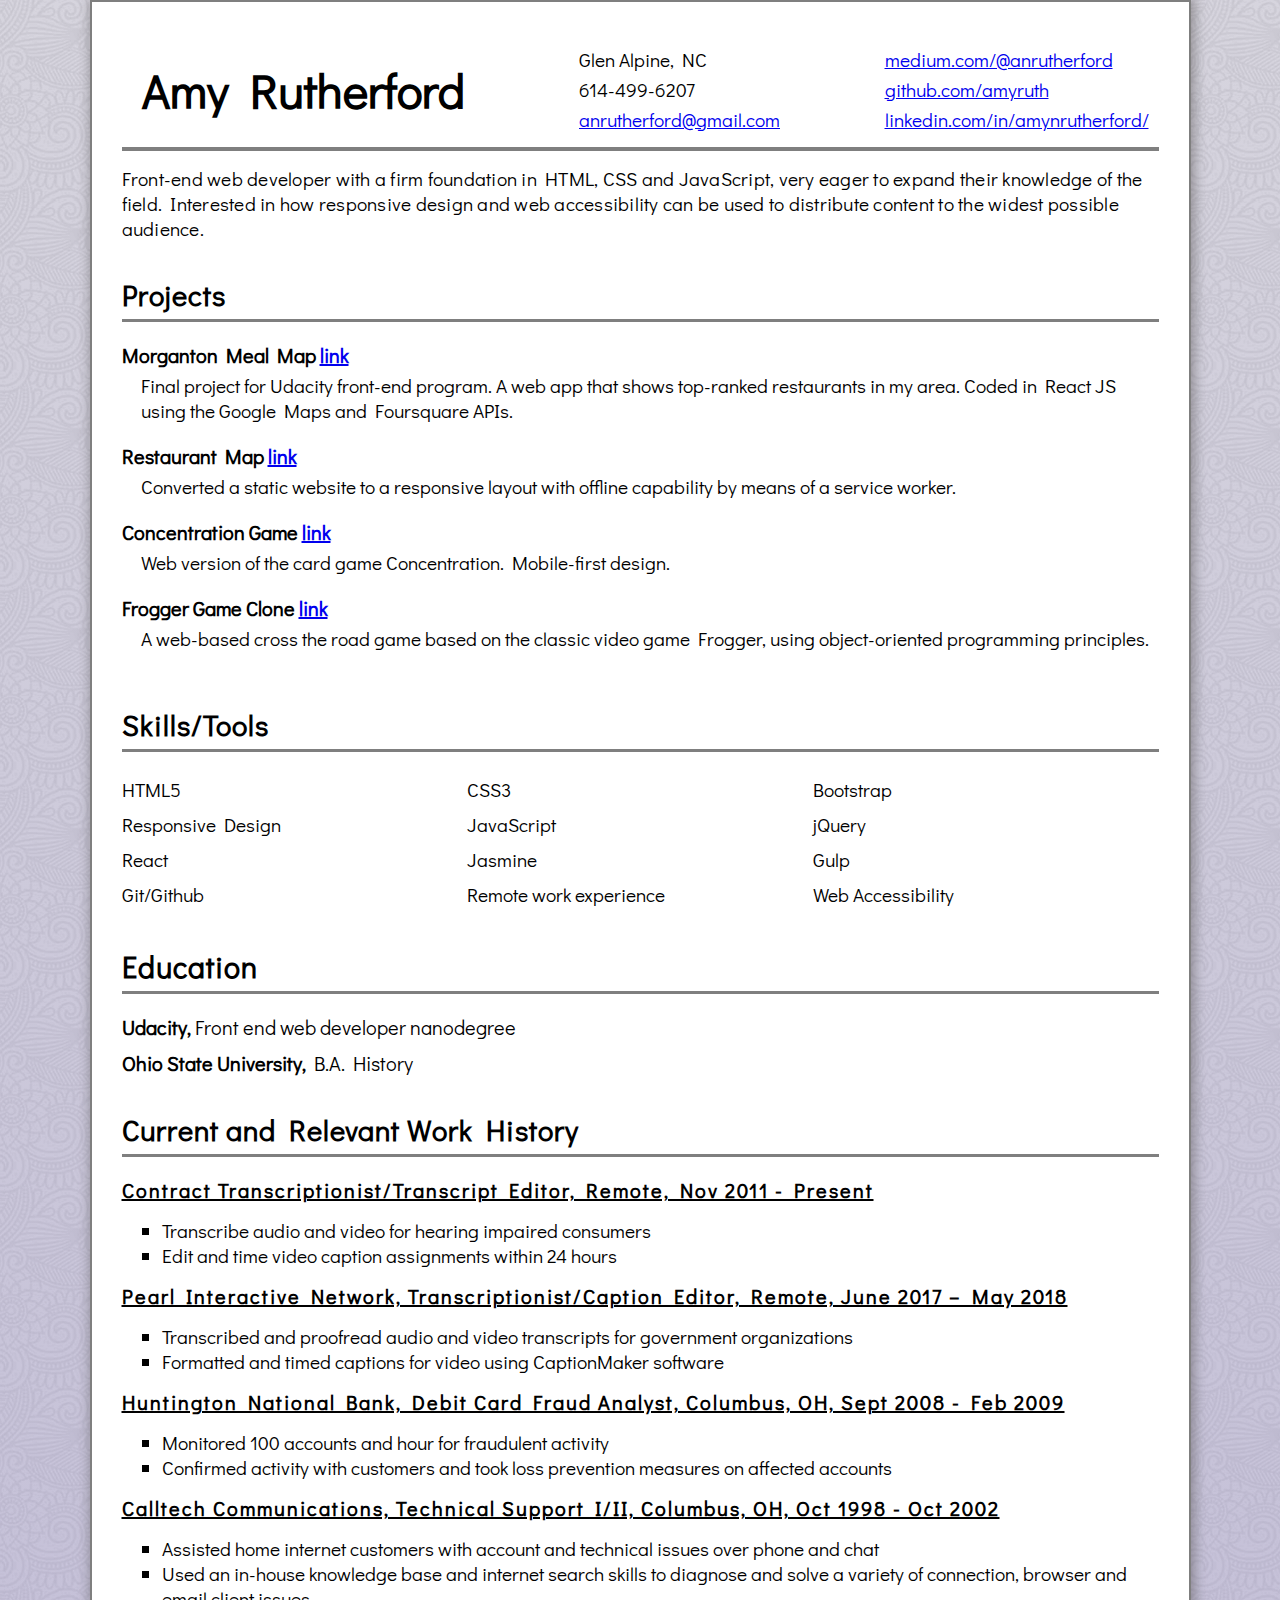
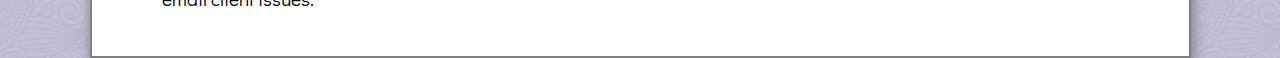
<file: index.html>
<!DOCTYPE html>
<html lang="en">
<head>
	<meta charset="UTF-8">
	<meta name="viewport" content="width=device-width, initial-scale=1.0">
	<meta http-equiv="X-UA-Compatible" content="ie=edge">
	<title>Resume of Amy Rutherford</title>
	<link href="https://fonts.googleapis.com/css?family=Didact+Gothic" rel="stylesheet">
	<link rel='stylesheet' type='text/css' href="styles.css">
	<link rel='stylesheet' type="text/css" href="responsive.css">
	<link rel="stylesheet" type="text/css" href="print.css">
</head>
<body>
	<main>
		<header>
			<h1 id="myname">Amy Rutherford</h1>
			<div class="mail-phone">
				<p>Glen Alpine, NC</p>
				<p>614-499-6207</p>
				<p><a href="mailto:anrutherford@gmail.com">anrutherford@gmail.com</a></p>
			</div>


			<div class="links hidden">
				<p><a href="https://medium.com/@anrutherford">medium.com/@anrutherford</a></p>
				<p><a href="https://github.com/amyruth">github.com/amyruth</a></p>
				<p><a href="https://www.linkedin.com/in/amynrutherford/">linkedin.com/in/amynrutherford/</a></p>
			</div>
		</header>
		<p class="summary">
			Front-end web developer with a firm foundation in HTML, CSS and JavaScript, very eager to expand their knowledge of the field. Interested in how responsive design and web accessibility can be used to distribute content to the widest possible audience.
		</p>

		<section class="projects">
			<h2 class="res-heading">Projects</h2>
			<dl id="project-list">
				<dd>Morganton Meal Map <a href="https://nifty-wright-db1b4c.netlify.com/">link</a></dd>
				<dt>
					Final project for Udacity front-end program. A web app that shows top-ranked restaurants in my area. Coded in React JS using the Google Maps and Foursquare APIs.
				</dt>

				<dd>Restaurant Map <a href="https://goofy-pare-a25b4a.netlify.com/">link</a></dd>
				<dt>
					Converted a static website to a responsive layout with offline capability by means of a service worker.
				</dt>

				<dd>Concentration Game
					<a href="https://app.netlify.com/sites/gallant-booth-5a688e/overview">link</a>
				</dd>
				<dt>
					Web version of the card game Concentration. Mobile-first design.
				</dt>

				<dd>Frogger Game Clone
					<a href="https://clever-babbage-979bda.netlify.com/">link</a>
				</dd>
				<dt>
					A web-based cross the road game based on the classic video game Frogger, using object-oriented programming principles.
				</dt>
			</dl>
	
			
		</section>

		<section class="skills">
			<h2 class="res-heading">Skills/Tools</h2>
			<div class="skill-list">
				<p>HTML5</p>
				<p>CSS3</p>
				<p class='hidden'>Bootstrap</p>
				<p>Responsive Design</p>
				<p>JavaScript</p>
				<p class="hidden">jQuery</p>
				<p>React</p>
				<p class='hidden'>Jasmine</p>
				<p class='hidden'>Gulp</p>
				<p>Git/Github</p>
				<p class="hidden">Remote work experience</p>
				<p class='hidden'>Web Accessibility</p>
			</div>
		</section>

		<section class="education">
			<h2 class="res-heading">Education</h2>
			<p><span>Udacity, </span> Front end web developer nanodegree</p>
			<p><span>Ohio State University,</span> B.A. History</p>
		</section>

		<section class="work-history">
			<h2 class="res-heading">Current and Relevant Work History</h2>

			<section class="job">
				Contract Transcriptionist/Transcript Editor,
				Remote,
				Nov 2011 - Present
			</section>
			<div class="job-desc">
				<ul>
					<li>Transcribe audio and video for hearing impaired consumers</li>
					<li>Edit and time video caption assignments within 24 hours</li>
				</ul>
			</div>

			<section class="job">
				Pearl Interactive Network,
				Transcriptionist/Caption Editor,
				Remote,
				June 2017 – May 2018
			</section>
			<div class="job-desc">
				<ul>
					<li>Transcribed and proofread audio and video transcripts for government organizations</li>
					<li>Formatted and timed captions for video using CaptionMaker software</li>
				</ul>
			</div>
			
			<section class="job">
				Huntington National Bank, Debit Card Fraud Analyst, Columbus, OH, Sept 2008 - Feb 2009
			</section>
			<div class="job-desc">
				<ul>
					<li>Monitored 100 accounts and hour for fraudulent activity</li>
					<li>Confirmed activity with customers and took loss prevention measures on affected accounts</li>
				</ul>
			</div>

			<section class="job">
				Calltech Communications,
				Technical Support I/II,
				Columbus, OH,
				Oct 1998 - Oct 2002
			</section>
			<div class="job-desc">
					<ul>
						<li>Assisted home internet customers with account and technical issues over phone and chat</li>
						<li>Used an in-house knowledge base and internet search skills to diagnose and solve a variety of connection, browser and email client issues.</li>
					</ul>
				</div>
		</section>
	</main>


</body>
</html>
</file>
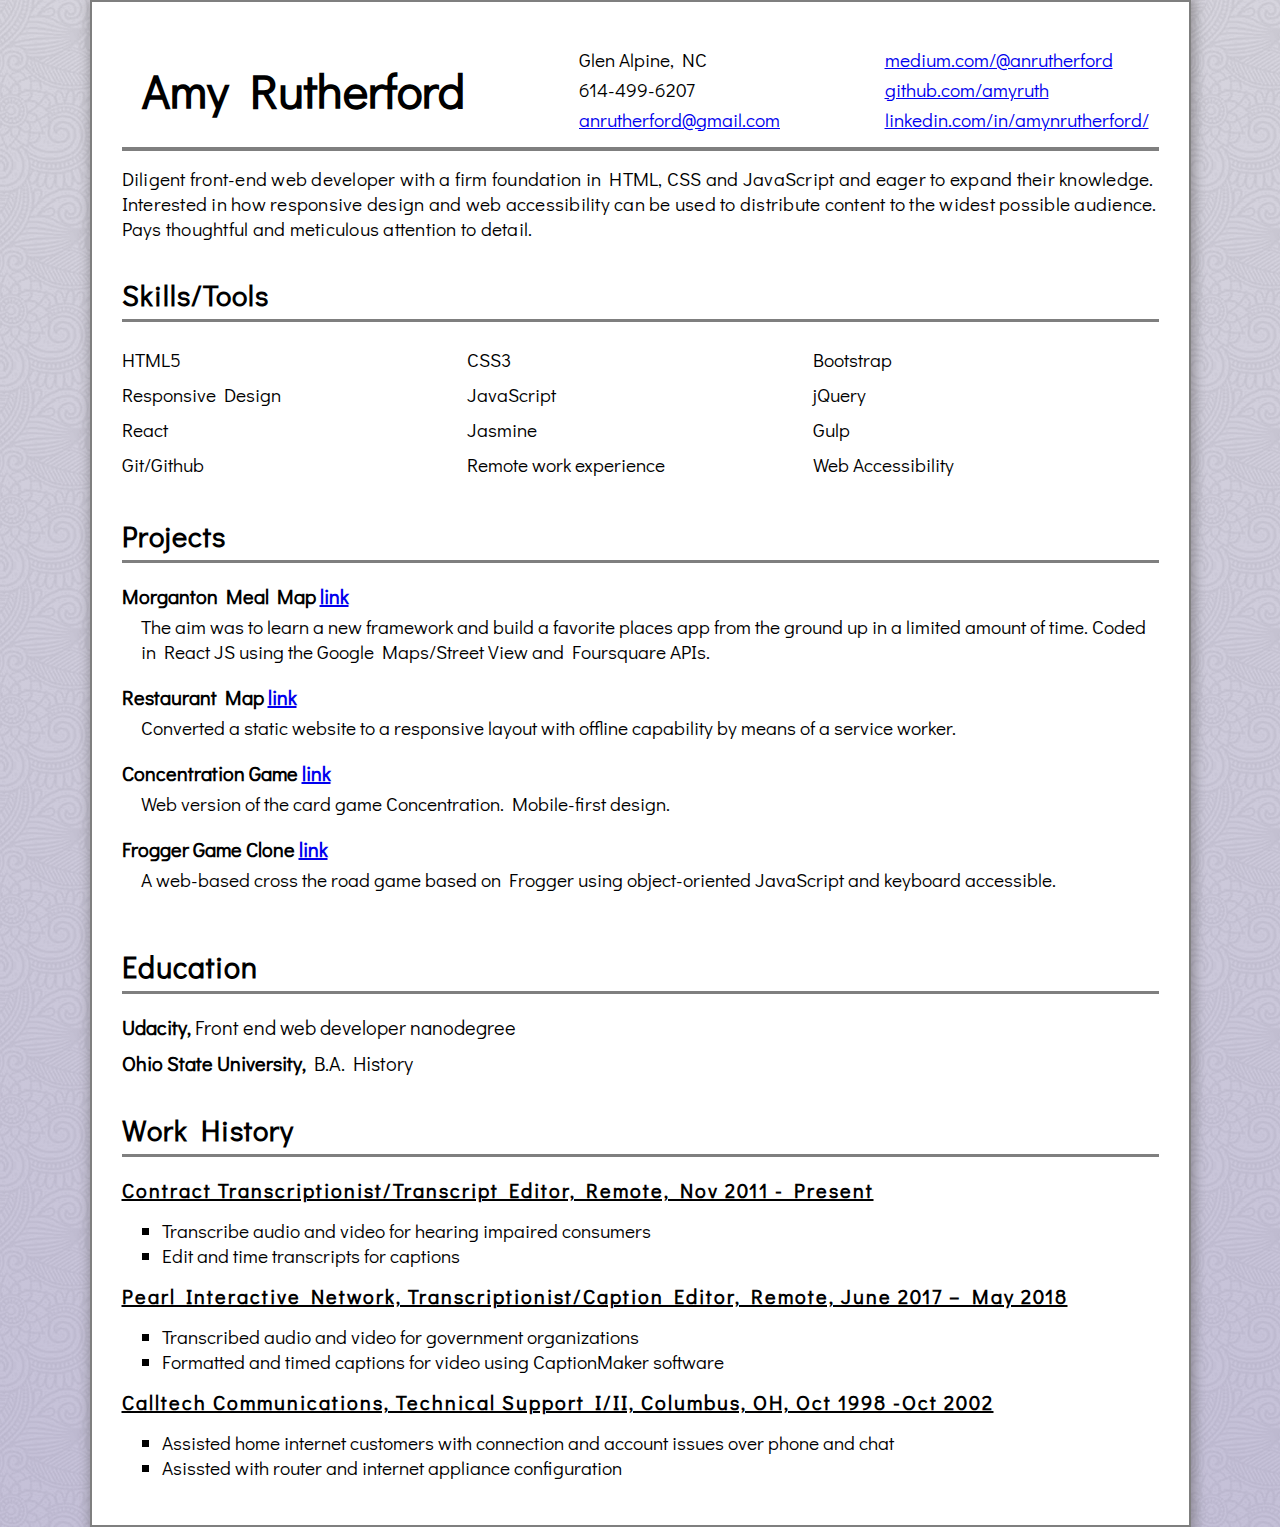
<file: resume.html>
<!DOCTYPE html>
<html lang="en">
<head>
	<meta charset="UTF-8">
	<meta name="viewport" content="width=device-width, initial-scale=1.0">
	<meta http-equiv="X-UA-Compatible" content="ie=edge">
	<title>Resume of Amy Rutherford</title>
	<link href="https://fonts.googleapis.com/css?family=Didact+Gothic" rel="stylesheet">
	<link rel='stylesheet' type='text/css' href="styles.css">
	<link rel='stylesheet' type="text/css" href="responsive.css">
	<link rel="stylesheet" type="text/css" href="print.css">
</head>
<body>
	<main>
		<header>
			<h1 id="myname">Amy Rutherford</h1>
			<div class="mail-phone">
				<p>Glen Alpine, NC</p>
				<p>614-499-6207</p>
				<p><a href="mailto:anrutherford@gmail.com">anrutherford@gmail.com</a></p>
			</div>


			<div class="links hidden">
				<p><a href="https://medium.com/@anrutherford">medium.com/@anrutherford</a></p>
				<p><a href="https://github.com/amyruth">github.com/amyruth</a></p>
				<p><a href="https://www.linkedin.com/in/amynrutherford/">linkedin.com/in/amynrutherford/</a></p>
			</div>
		</header>
		<p class="summary">
			Diligent front-end web developer with a firm foundation in HTML, CSS and JavaScript and eager to expand their knowledge. Interested in how responsive design and web accessibility can be used to distribute content to the widest possible audience. Pays thoughtful and meticulous attention to detail.
		</p>

		<section class="skills">
			<h2 class="res-heading">Skills/Tools</h2>
			<div class="skill-list">
				<p>HTML5</p>
				<p>CSS3</p>
				<p class='hidden'>Bootstrap</p>
				<p>Responsive Design</p>
				<p>JavaScript</p>
				<p class="hidden">jQuery</p>
				<p>React</p>
				<p class='hidden'>Jasmine</p>
				<p class='hidden'>Gulp</p>
				<p>Git/Github</p>
				<p class="hidden">Remote work experience</p>
				<p class='hidden'>Web Accessibility</p>
			</div>
		</section>

		<section class="projects">
			<h2 class="res-heading">Projects</h2>
			<dl id="project-list">
				<dd>Morganton Meal Map <a href="https://nifty-wright-db1b4c.netlify.com/">link</a></dd>
				<dt>
					The aim was to learn a new framework and build a favorite places app from the ground up in a limited amount of time. Coded in React JS using the Google Maps/Street View and Foursquare APIs.
				</dt>

				<dd>Restaurant Map <a href="https://goofy-pare-a25b4a.netlify.com/">link</a></dd>
				<dt>
					Converted a static website to a responsive layout with offline capability by means of a service worker.
				</dt>

				<dd>Concentration Game
					<a href="https://app.netlify.com/sites/gallant-booth-5a688e/overview">link</a>
				</dd>
				<dt>
					Web version of the card game Concentration. Mobile-first design.
				</dt>

				<dd>Frogger Game Clone
					<a href="https://clever-babbage-979bda.netlify.com/">link</a>
				</dd>
				<dt>
					A web-based cross the road game based on Frogger using object-oriented JavaScript and keyboard accessible.
				</dt>
			</dl>
	
			
		</section>

		<section class="education">
			<h2 class="res-heading">Education</h2>
			<p><span>Udacity, </span> Front end web developer nanodegree</p>
			<p><span>Ohio State University,</span> B.A. History</p>
		</section>

		<section class="work-history">
			<h2 class="res-heading">Work History</h2>

			<section class="job">
				Contract Transcriptionist/Transcript Editor,
				Remote,
				Nov 2011 - Present
			</section>
			<div class="job-desc">
				<ul>
					<li>Transcribe audio and video for hearing impaired consumers</li>
					<li>Edit and time transcripts for captions</li>
				</ul>
			</div>

			<section class="job">
				Pearl Interactive Network,
				Transcriptionist/Caption Editor,
				Remote,
				June 2017 – May 2018
			</section>
			<div class="job-desc">
				<ul>
					<li>Transcribed audio and video for government organizations</li>
					<li>Formatted and timed captions for video using CaptionMaker software</li>
				</ul>
			</div>
			<section class="job">
				Calltech Communications,
				Technical Support I/II,
				Columbus, OH,
				Oct 1998 -Oct 2002
			</section>
			<div class="job-desc">
					<ul>
						<li>Assisted home internet customers with connection and account issues over phone and chat</li>
						<li>Asissted with router and internet appliance configuration</li>
					</ul>
				</div>
		</section>
	</main>


</body>
</html>
</file>
<file: styles.css>
* {
	margin: 0;
	padding: 0;
	box-sizing: border-box;
}

body {
	background-image: linear-gradient(0deg,  rgba(117, 106, 165, 0.4), rgba(71, 62, 109, 0.2)), url('full-bloom.png');
	font-family: 'Didact Gothic', sans-serif;
	font-size: 1.2em;
	display: flex;
	justify-content: center;
}

main {
	background-color: white;
	width: 90%;
	display: flex;
	flex-direction: column;
	padding: 30px;
	border: 2px solid rgba(0, 0, 0, 0.5);
	/* box-shadow:  0 5px 15px 0 rgba(0, 0, 0, .2); */
	/* box-shadow: -2px -2px 15px 3px rgba(0, 0, 0, .2); */
	/* box-shadow: 3px -2px 15px 3px rgba(0, 0, 0, .2); */
	/* box-shadow: 2px 2px 10px 3px rgba(139, 135, 135, 0.4); */
	box-shadow: 2px 2px 10px 3px rgba(75, 71, 71, 0.4);
}

header {
	display: flex;
	justify-content: space-between;
	border-bottom: 4px solid rgba(0, 0, 0, 0.5);
	padding: 10px;
	align-items: flex-end;
}

#myname {
	font-size: 48px;
}

.res-heading {
	border-bottom: 3px solid rgba(0, 0, 0, 0.5);
	margin-bottom: 20px;
	letter-spacing: 1px;
}

h2 {
	padding: 5px 0;
}

header h1 {
	font-size: 40px;
	align-self: center;
	margin: 0 10px;
}

.mail-phone .links {
	display: flex;
	flex-direction: column;
	justify-content: center;
	align-items: center;
}

header p {
	margin: 5px 0;
	align-self: center;
}

.summary {
	margin: 15px 0;
	letter-spacing: .25px;
}

section {
	margin: 15px 0;
}

.skills {
	display: flex;
	justify-content: center;
	flex-direction: column;
}


.skill-list {
	display: flex;
	flex-wrap: wrap;
	justify-content: space-around;
}

.skill-list p {
	margin: 5px 0;
	width: 33.333%;
}

dd {
	font-weight: bold;
	font-size: 20px;
	margin-bottom: 5px;
}

dt {
	padding-left: 1em;
	margin-bottom: 20px;
}

.education {
	font-size: 20px;
}

.education p:last-child {
	margin-top: 10px;
}

.education span {
	font-weight: bold;
}

.job {
	font-weight: bold;
	font-size: 20px;
	text-decoration: underline;
	letter-spacing: 2px;
}

.job-desc ul {
	margin-left: 40px;
}

ul li {
	list-style-type: square;
}
</file>
<file: responsive.css>
@media screen and (min-width: 320px) and (max-width: 600px) {
	body {
		display: flex;
		justify-content: center;
	}

	main {
		font-size: 16px;
	}

	header {
		flex-direction: column;
		justify-content: center;
		text-align: center;
		align-items: center;
	}

	.summary {
		text-align: center;
	}

	#myname {
		font-size: 26px;
		order: -1;
	}

	.skills {
		display: flex;
		justify-content: center;
	}

	.skill-list {
		display: flex;
		flex-direction: column;
		justify-content: center;
		align-items: center;
		text-align: center;
	}
	
	.res-heading {
		text-align: center;
	}

	.hidden {
		display: none;
	}

	dd {
		font-size: 18px;
		text-align: center;
	}

	dl{
		display: flex;
		flex-direction: column;
		justify-content: center;
	}

	.work-history {
		display: flex;
		flex-direction: column;
		justify-content: center;
	}

	.job {
		font-size: 16px;
		text-align: center;
	}
}

@media screen and (min-width: 601px) and ( max-width: 800px) {

	body {
		font-size: 16px;
	}

	.hidden {
		display: none;
	}

	#myname {
		font-size: 36px;
		text-align: center;	
	}
	
	header p, header a {
		font-size: 16px;
	}
}

/* MAKE NAME FONT BIGGER AFTER 850PX OR SO TO SCALE W/REST OF PAGE */
@media screen and (min-width: 801px) and (max-width: 999px) {
	
	/* - leave the header info in a flexbox row 
	- move the name to the center with order property
	- use margin to push name to a new "row" while keeping the other info neatly spaced */
	
	/* #myname {
		order: 1;
		font-size: 36px;
		margin-bottom: 100px;
		white-space: nowrap;
	} */

	.links {
		order: 2;
	}

	header {
		justify-content: space-between;
		font-size: 16px;
	}
}

@media screen and (min-width: 801px) and (max-width: 850px) {
	#myname {
		order: 1;
		font-size: 36px;
		margin-bottom: 100px;
		white-space: nowrap;
	}
}

@media screen and (min-width: 851px) and (max-width: 950px) {
	#myname {
		order: 1;
		font-size: 40px;
		margin-bottom: 100px;
		white-space: nowrap;
	}
}


@media screen and (min-width: 1101px) {
	main {
		width: 1101px;
		margin: 0 auto;
	}
}
</file>
<file: print.css>
@media print {
	
	/* - leave the header info in a flexbox row 
	- move the name to the center with order property
	- use margin to push name to a new "row" while keeping the other info neatly spaced */
	#myname {
		order: 1;
		font-size: 36px;
		margin-bottom: 100px;
	}

	.links {
		order: 2;
	}

	header {
		justify-content: space-between;
		font-size: 16px;
	}
}

@media print {
	main {
		width: 1100px;
		margin: 0 auto;
	}
}
</file>
